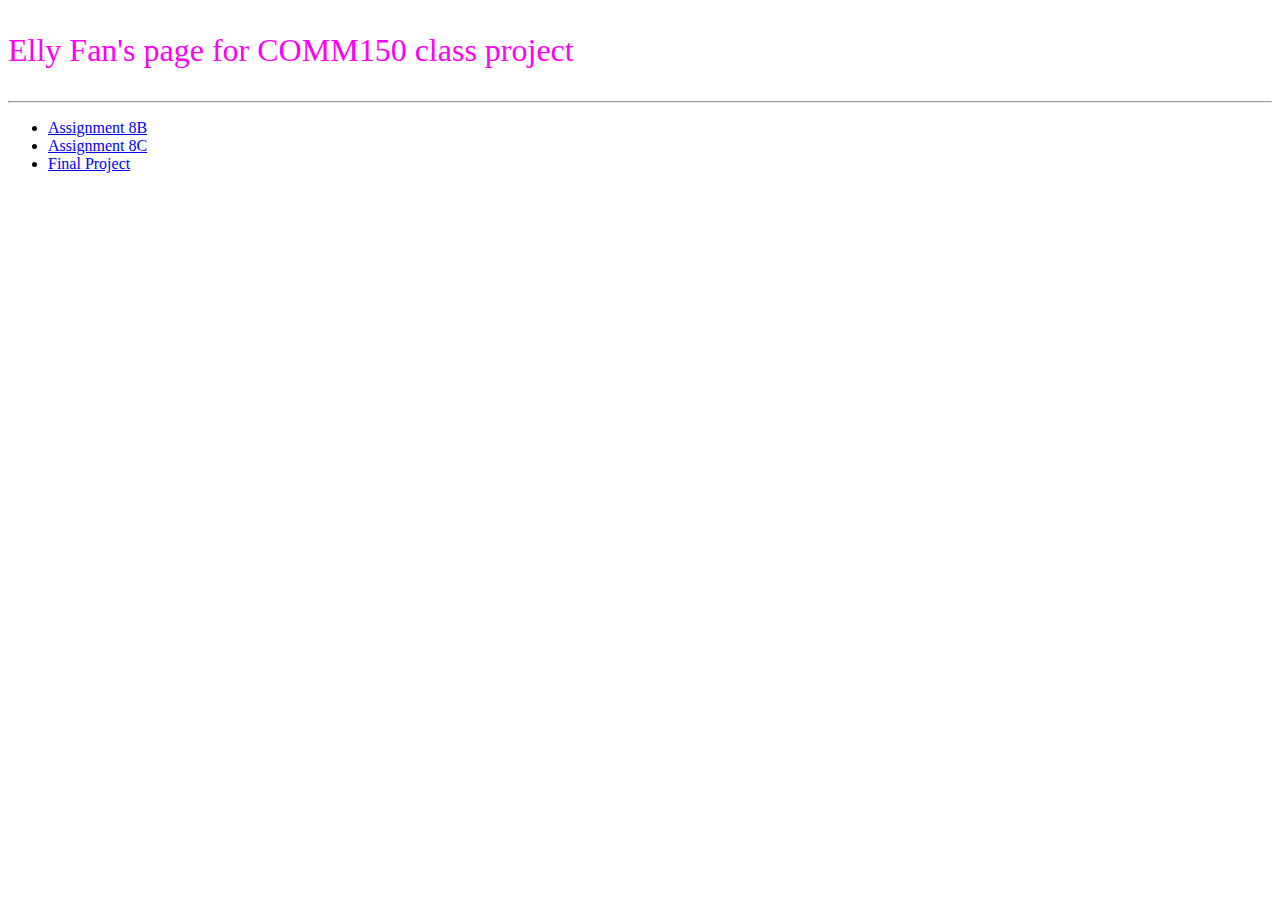
<file: index.html>
<!DOCTYPE HTML>

<html>

<head>
<title>COMM 150</title>
</head>

<body>
<p style="color:rgb(255, 0, 242);font-family:Comic sans MS;font-size: 200%;">Elly Fan's page for COMM150 class project</p>

<hr>

<ul>
    <li><a href="https://Elly0406.github.io/Assignment 8B.html">Assignment 8B</a></li>
    <li><a href="https://Elly0406.github.io/Assignment 8C.html">Assignment 8C</a></li>
    <li><a href="https://Elly0406.github.io/Final project.html">Final Project</a></li>
</ul>

</body>

</html>
</file>
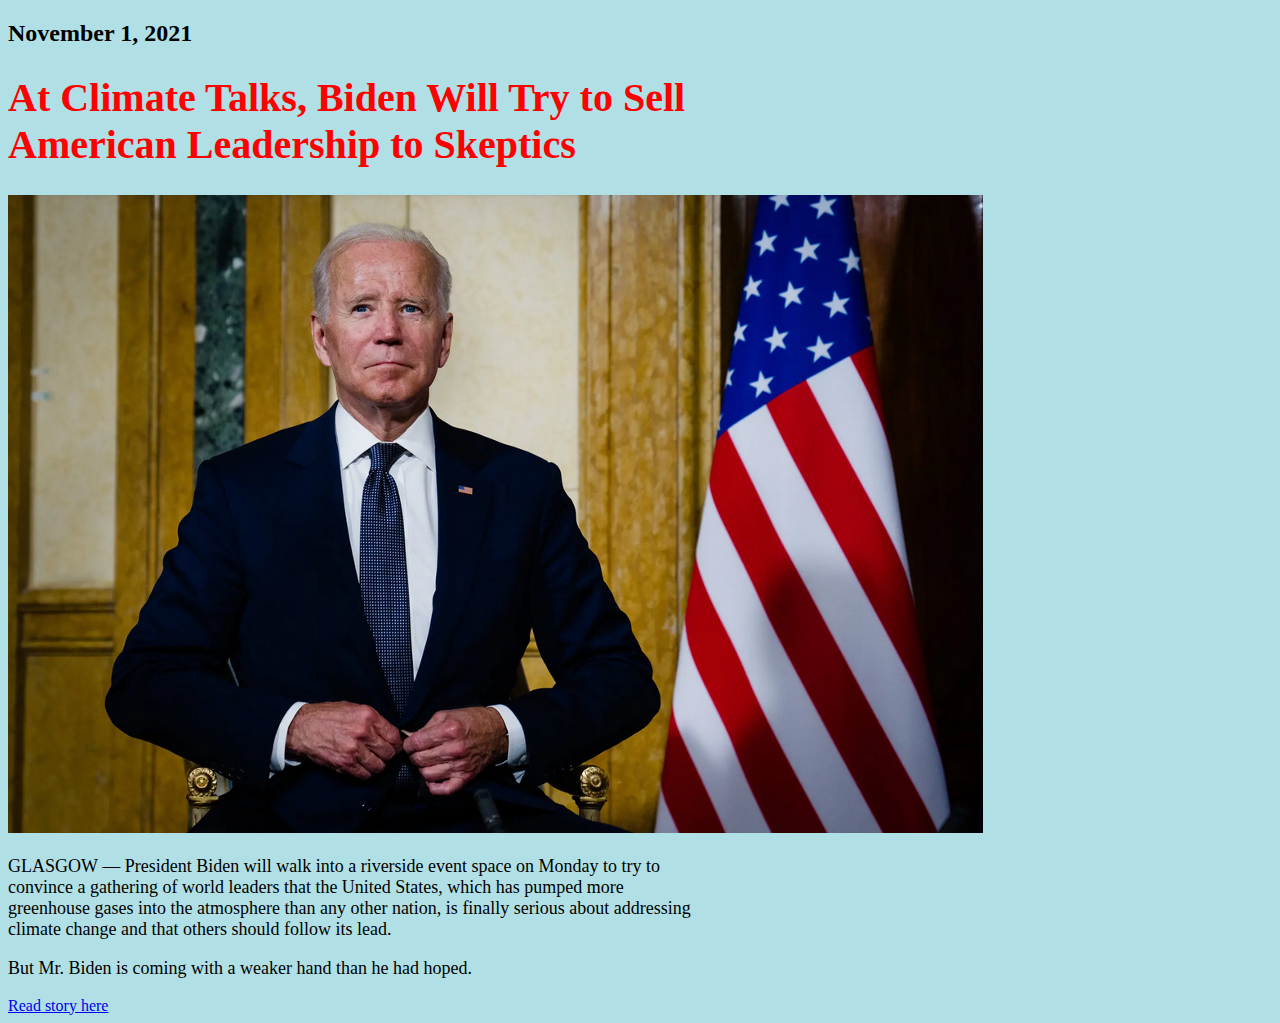
<file: Assignment 8B.html>
<!DOCTYPE html>

<html>

<head>
<title>Assignment 8B</title>
</head>

<link rel="stylesheet" type ="text/css" href="default.css">

<body>

<h2>November 1, 2021</h2>
<h1>At Climate Talks, Biden Will Try to Sell <br>American Leadership to Skeptics</br></h1>
<img src="graphics/photo1.png">

<p>GLASGOW — President Biden will walk into a riverside event space on Monday to try to <br>convince a gathering of world leaders that the United States, which has pumped more <br>greenhouse gases into the atmosphere than any other nation, is finally serious about addressing <br>climate change and that others should follow its lead.</p>
<p>But Mr. Biden is coming with a weaker hand than he had hoped.</p>

<a href=" https://www.nytimes.com/2021/10/31/climate/climate-change-biden-cop26.html">Read story here</a>

</body>
</html>
</file>
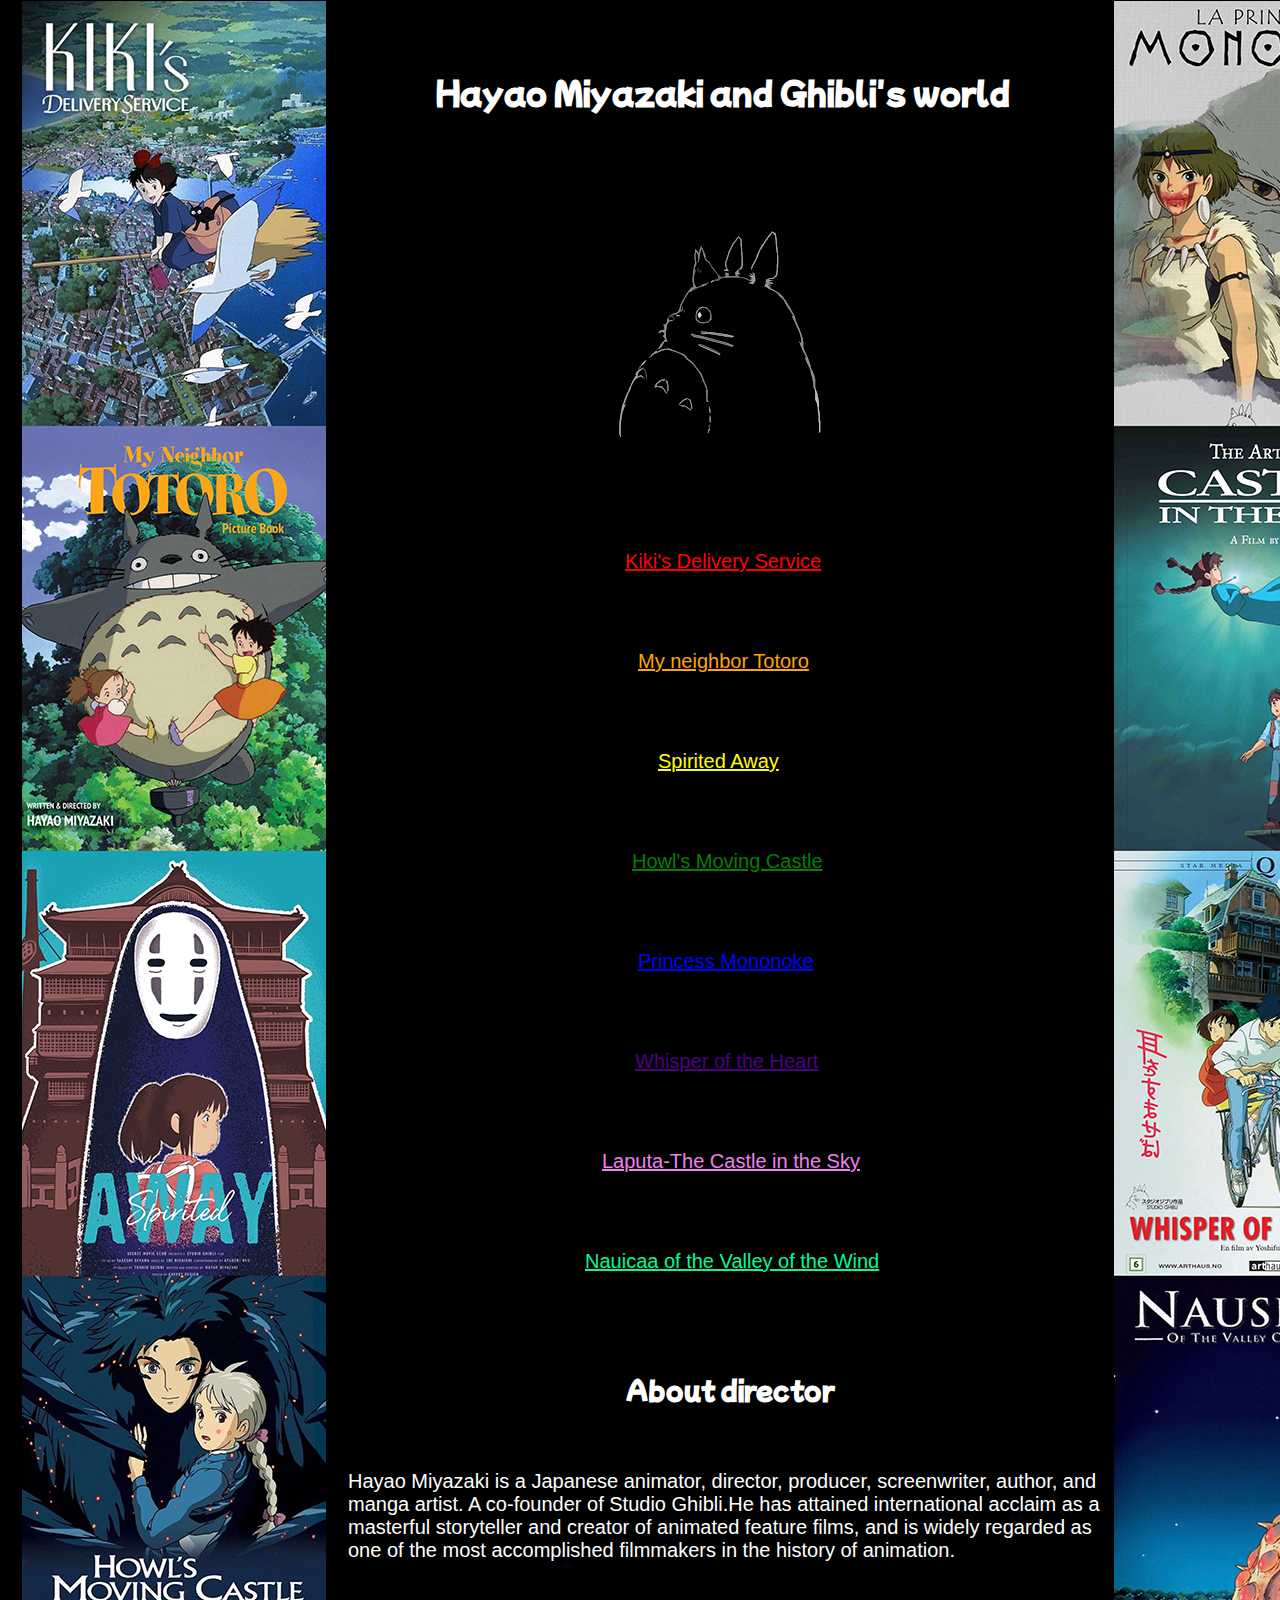
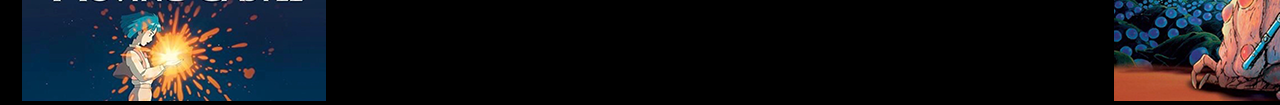
<file: Assignment 8C.html>
<!DOCTYPE html>

<html>

<head>
<title>Assignment 8C</title>
</head>

<link rel="stylesheet" type ="text/css" href="stylesheet.css">
<link rel="preconnect" href="https://fonts.googleapis.com">
<link rel="preconnect" href="https://fonts.gstatic.com" crossorigin>
<link href="https://fonts.googleapis.com/css2?family=Mochiy+Pop+One&display=swap" rel="stylesheet">

<body>

<h1>Hayao Miyazaki and Ghibli's world</h1>
<div id="pic1">
    <img src="../graphics/work1.png" alt="artwork1">
</div>
<div id="pic2">
    <img src="../graphics/logo.png" alt="Hayao Miyazaki"> 
</div>
<div id="pic3">
    <img src="../graphics/work2.png" alt="artwork2"></img2> 
</div>
<a id="work1" href="http://www.nausicaa.net/miyazaki/kiki/synopsis/">Kiki's Delivery Service</a>
<a id="work2" href="http://www.nausicaa.net/miyazaki/totoro/synopsis/">My neighbor Totoro</a>
<a id="work3" href="http://www.nausicaa.net/miyazaki/sen/synopsis/page1.html">Spirited Away</a>
<a id="work4" href="http://www.nausicaa.net/miyazaki/howl/story.html">Howl's Moving Castle</a>
<a id="work5" href="http://www.nausicaa.net/miyazaki/mh/synopsis/">Princess Mononoke</a>
<a id="work6" href="http://www.nausicaa.net/miyazaki/mimi/synopsis/">Whisper of the Heart</a>
<a id="work7" href="http://www.nausicaa.net/miyazaki/laputa/synopsis/">Laputa-The Castle in the Sky</a>
<a id="work8" href="http://www.nausicaa.net/miyazaki/nausicaa/synopsis/">Nauicaa of the Valley of the Wind</a>
<h2>About director</h2>
<p>Hayao Miyazaki is a Japanese animator, director, producer, screenwriter, author, and <br>manga artist. A co-founder of Studio Ghibli.He has attained international acclaim as a <br>masterful storyteller and creator of animated feature films, and is widely regarded as <br>one of the most accomplished filmmakers in the history of animation.</p>
</body>

</html>
</file>
<file: default.css>
body{
    background-color: powderblue;
}

h1{
    color: red;
    font-size:40px;  
}

p{
    font-size:18px;
}
</file>
<file: stylesheet.css>
body{
    background-color: black;
}
h1{
    position: absolute;top: 50px; left: 435px;
    font-size: 30px;
    font-family: 'Mochiy Pop One', sans-serif;
    color:white;
}
#pic1{
    position: absolute;top: 1px; left: 22px;
}
#pic2{
    position: absolute;top: 150px; left: 440px;

}
#pic3{
    position: absolute;top: 1px; left: 1114px;

}
#work1{
    position: absolute; top: 550px; left: 625px;
    font-size: 20px;
    font-family: Arial, Helvetica, sans-serif;
    color:red;
}
#work2{
    position: absolute; top: 650px; left: 638px;
    font-size: 20px;
    font-family: Arial, Helvetica, sans-serif;
    color:orange;
}
#work3{
    position: absolute; top: 750px; left: 658px;
    font-size: 20px;
    font-family: Arial, Helvetica, sans-serif;
    color:yellow
}
#work4{
    position: absolute; top: 850px; left: 632px;
    font-size: 20px;
    font-family: Arial, Helvetica, sans-serif;
    color:green
}
#work5{
    position: absolute; top: 950px; left: 638px;
    font-size: 20px;
    font-family: Arial, Helvetica, sans-serif;
    color:blue
}
#work6{
    position: absolute; top: 1050px; left: 635px;
    font-size: 20px;
    font-family: Arial, Helvetica, sans-serif;
    color:indigo
}
#work7{
    position: absolute; top: 1150px; left: 602px;
    font-size: 20px;
    font-family: Arial, Helvetica, sans-serif;
    color:violet;
}
#work8{
    position: absolute; top: 1250px; left: 585px;
    font-size: 20px;
    font-family: Arial, Helvetica, sans-serif;
    color:mediumspringgreen
}
h2{
    position: absolute; top: 1350px; left: 626px;
    font-size: 25px;
    font-family: 'Mochiy Pop One', sans-serif;
    color:white;
}
p{
    position: absolute; top: 1450px; left: 348px;
    font-size: 20px;
    font-family: Arial, Helvetica, sans-serif;
    color:white
}
</file>
